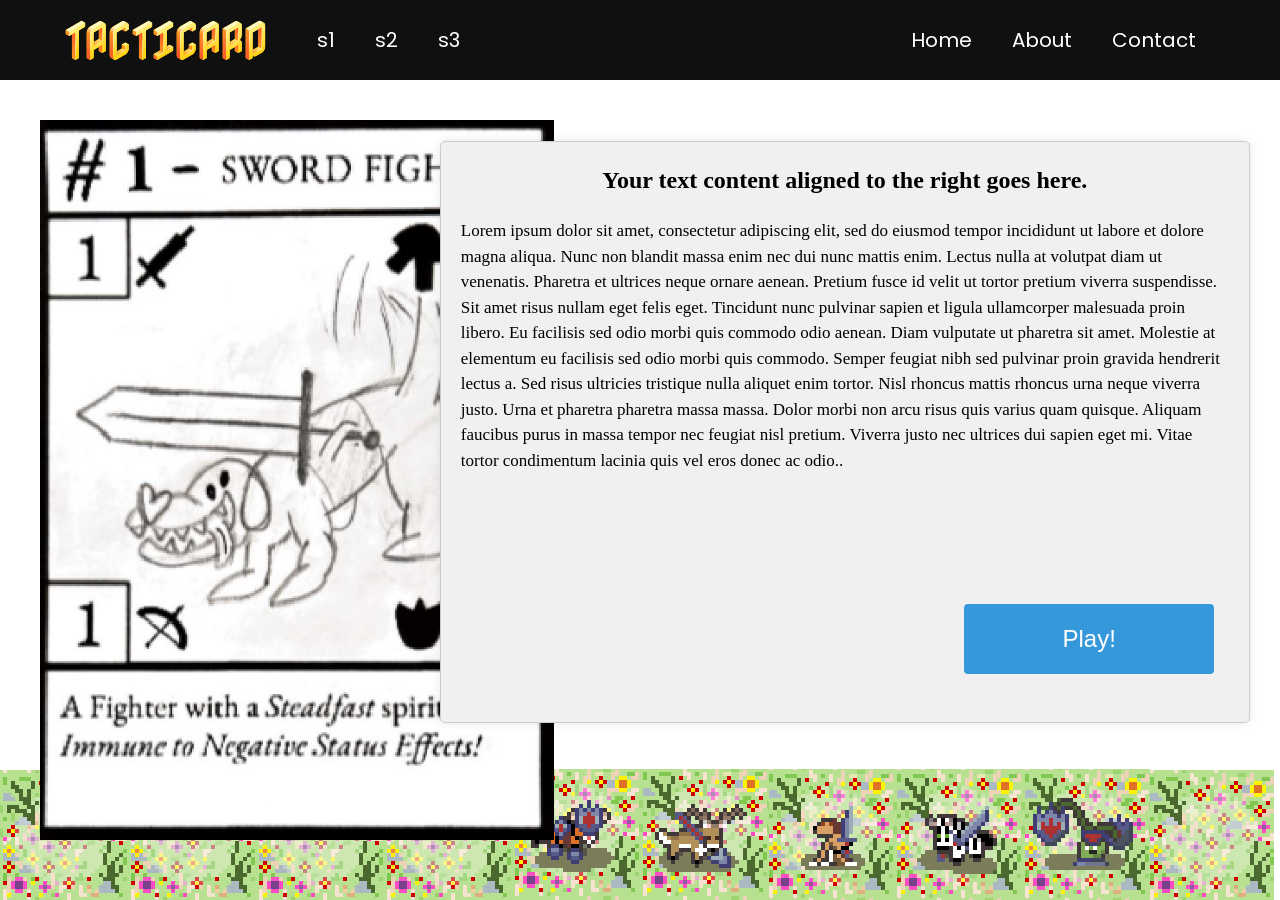
<file: index.html>
<!--
    Name: Ivu
    Date: 17/3/2023
    
    Page: Home
-->

<!DOCTYPE html>
<html lang="en">
<head>
    <meta charset="UTF-8">
    <meta http-equiv="X-UA-Compatible" content="IE=edge">
    <meta name="viewport" content="width=device-width, initial-scale=1.0">
    <title>Tacticard: Home</title>  <!--title of the google page    // maybe rename idk-->
    <meta name="description" content="put your description here, keywords, searches, marketing, etc.">

    <!--FONTS-->
    <link href="https://fonts.googleapis.com/css2?family=Nabla&display=swap" rel="stylesheet">  <!--logo-->
    <link href="https://fonts.googleapis.com/css2?family=Nabla&family=Poppins&display=swap" rel="stylesheet"> <!--nav_tabs-->

    <link rel="stylesheet" type="text/css" href="style.css">
</head>

<body>
    <!--NAVIGATION BAR-->
    <div class="header">
        <div class="inner_header">
            <div class="logo_container">
                <h1>TACTICARD</h1>
            </div>

            <ul class="navigation">
                <li><a href="ttc_website.html">Home</a></li>
                <li><a href="about.html">About</a></li>
                <li><a href="contact.html">Contact</a></li>
            </ul>

            <ul class="socials">
                <a>
                <li>s1</li></a>
                <a>
                <li>s2</li></a>
                <a>
                <li>s3</li></a>
            </ul>
        </div>
    </div>

    <!--MAIN AREA-->
    <div class="main_area">
        <span class="big_card_helper"></span>
        <img src="images/ttc_stock.jpg" alt="Big Tacticard Card" class="big_card">

        <img src="images/units_v2.gif" alt="pixel units v2" class="unit2_gif image_at_bottom">   <!--trying out gifs-->
        <img src="images/units_v1.gif" alt="pixel units v1" class="unit1_gif image_at_bottom">

        <!--theres no reason for these to be gifs im just brain ded-->
        <img src="images/grass.gif" alt="grass" class="grass">
        <img src="images/grass.gif" alt="grass" class="grass2">
        <img src="images/grass.gif" alt="grass" class="grass3">

        <div class="text_container">
            <!-- Content aligned to the right -->
            <div class="text_title">
                <p>Your text content aligned to the right goes here.</p>
            </div>

            <!-- Other text content can be added here -->
            <p>Lorem ipsum dolor sit amet, consectetur adipiscing elit, sed do eiusmod tempor incididunt ut labore et dolore magna aliqua. Nunc non blandit massa enim nec dui nunc mattis enim. Lectus nulla at volutpat diam ut venenatis. Pharetra et ultrices neque ornare aenean. Pretium fusce id velit ut tortor pretium viverra suspendisse. Sit amet risus nullam eget felis eget. Tincidunt nunc pulvinar sapien et ligula ullamcorper malesuada proin libero. Eu facilisis sed odio morbi quis commodo odio aenean. Diam vulputate ut pharetra sit amet. Molestie at elementum eu facilisis sed odio morbi quis commodo. Semper feugiat nibh sed pulvinar proin gravida hendrerit lectus a. Sed risus ultricies tristique nulla aliquet enim tortor. Nisl rhoncus mattis rhoncus urna neque viverra justo. Urna et pharetra pharetra massa massa. Dolor morbi non arcu risus quis varius quam quisque. Aliquam faucibus purus in massa tempor nec feugiat nisl pretium. Viverra justo nec ultrices dui sapien eget mi. Vitae tortor condimentum lacinia quis vel eros donec ac odio..</p>
            <!--<br />
            <p>Lorem ipsum dolor sit amet, consectetur adipiscing elit, sed do eiusmod tempor incididunt ut labore et dolore magna aliqua. Tincidunt nunc pulvinar sapien et ligula ullamcorper malesuada proin libero. Eu facilisis sed odio morbi quis commodo odio aenean. </p>-->
        
            <button class="my-button">Play!</button>
        </div>
    </div>

</body>
</html>
</file>
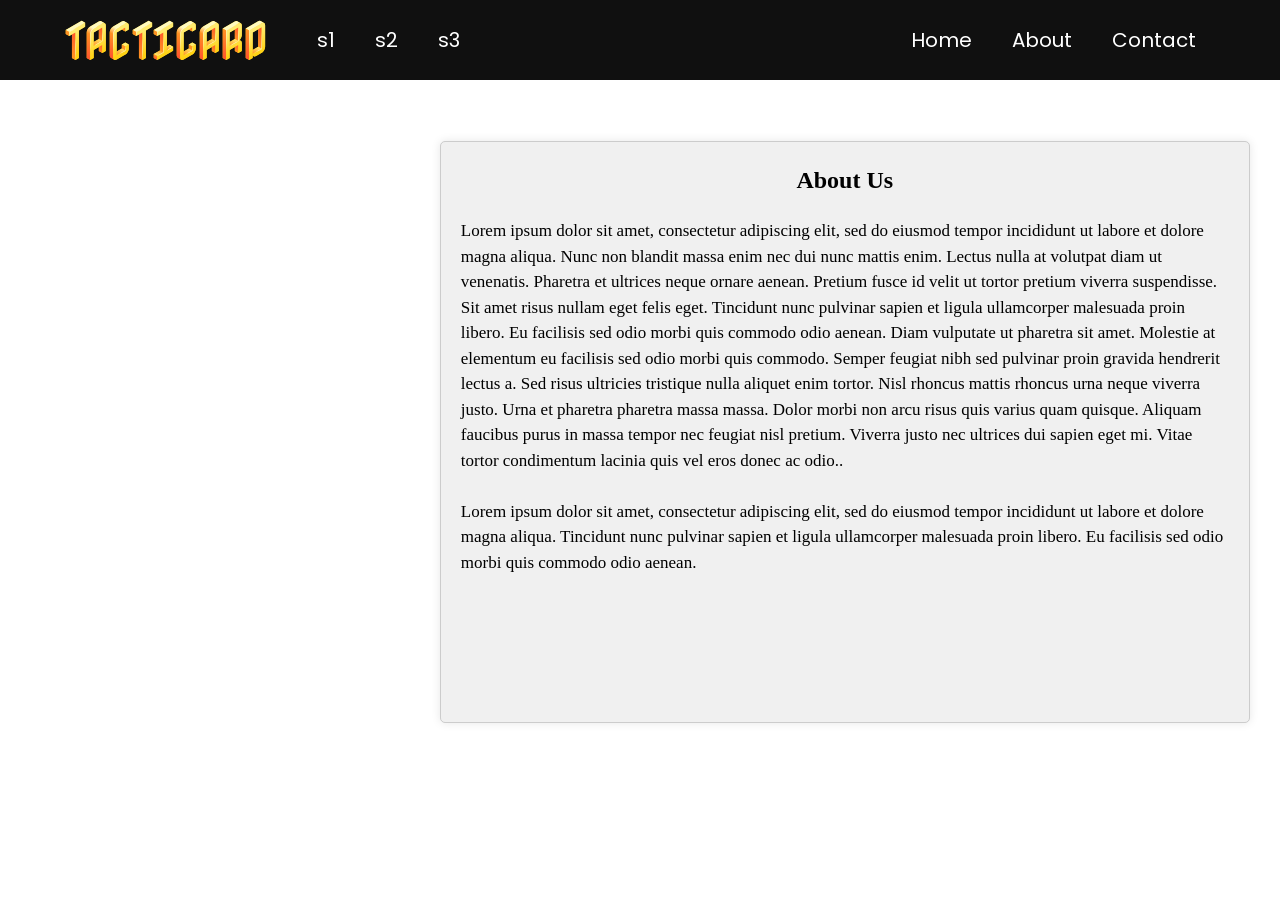
<file: about.html>
<!DOCTYPE html>
<html lang="en">
<head>
    <meta charset="UTF-8">
    <meta http-equiv="X-UA-Compatible" content="IE=edge">
    <meta name="viewport" content="width=device-width, initial-scale=1.0">
    <title>Tacticard: Home</title>  <!--title of the google page    // maybe rename idk-->
    <meta name="description" content="put your description here, keywords, searches, marketing, etc.">

    <!--FONTS-->
    <link href="https://fonts.googleapis.com/css2?family=Nabla&display=swap" rel="stylesheet">  <!--logo-->
    <link href="https://fonts.googleapis.com/css2?family=Nabla&family=Poppins&display=swap" rel="stylesheet"> <!--nav_tabs-->

    <link rel="stylesheet" type="text/css" href="style.css">
</head>

<body>
    <!--NAVIGATION BAR-->
    <div class="header">
        <div class="inner_header">
            <div class="logo_container">
                <h1>TACTICARD</h1>
            </div>

            <ul class="navigation">
                <li><a href="ttc_website.html">Home</a></li>
                <li><a href="about.html">About</a></li>
                <li><a href="contact.html">Contact</a></li>
            </ul>

            <ul class="socials">
                <a>
                <li>s1</li></a>
                <a>
                <li>s2</li></a>
                <a>
                <li>s3</li></a>
            </ul>
        </div>
    </div>

    <!--MAIN AREA-->
    <div class="main_area">
        <div class="text_container">
            <!-- Content aligned to the right -->
            <div class="text_title">
                <p>About Us</p>
            </div>

            <!-- Other text content can be added here -->
            <p>Lorem ipsum dolor sit amet, consectetur adipiscing elit, sed do eiusmod tempor incididunt ut labore et dolore magna aliqua. Nunc non blandit massa enim nec dui nunc mattis enim. Lectus nulla at volutpat diam ut venenatis. Pharetra et ultrices neque ornare aenean. Pretium fusce id velit ut tortor pretium viverra suspendisse. Sit amet risus nullam eget felis eget. Tincidunt nunc pulvinar sapien et ligula ullamcorper malesuada proin libero. Eu facilisis sed odio morbi quis commodo odio aenean. Diam vulputate ut pharetra sit amet. Molestie at elementum eu facilisis sed odio morbi quis commodo. Semper feugiat nibh sed pulvinar proin gravida hendrerit lectus a. Sed risus ultricies tristique nulla aliquet enim tortor. Nisl rhoncus mattis rhoncus urna neque viverra justo. Urna et pharetra pharetra massa massa. Dolor morbi non arcu risus quis varius quam quisque. Aliquam faucibus purus in massa tempor nec feugiat nisl pretium. Viverra justo nec ultrices dui sapien eget mi. Vitae tortor condimentum lacinia quis vel eros donec ac odio..</p>
            <br />
            <p>Lorem ipsum dolor sit amet, consectetur adipiscing elit, sed do eiusmod tempor incididunt ut labore et dolore magna aliqua. Tincidunt nunc pulvinar sapien et ligula ullamcorper malesuada proin libero. Eu facilisis sed odio morbi quis commodo odio aenean. </p>
        </div>
    </div>

</body>
</html>
</file>
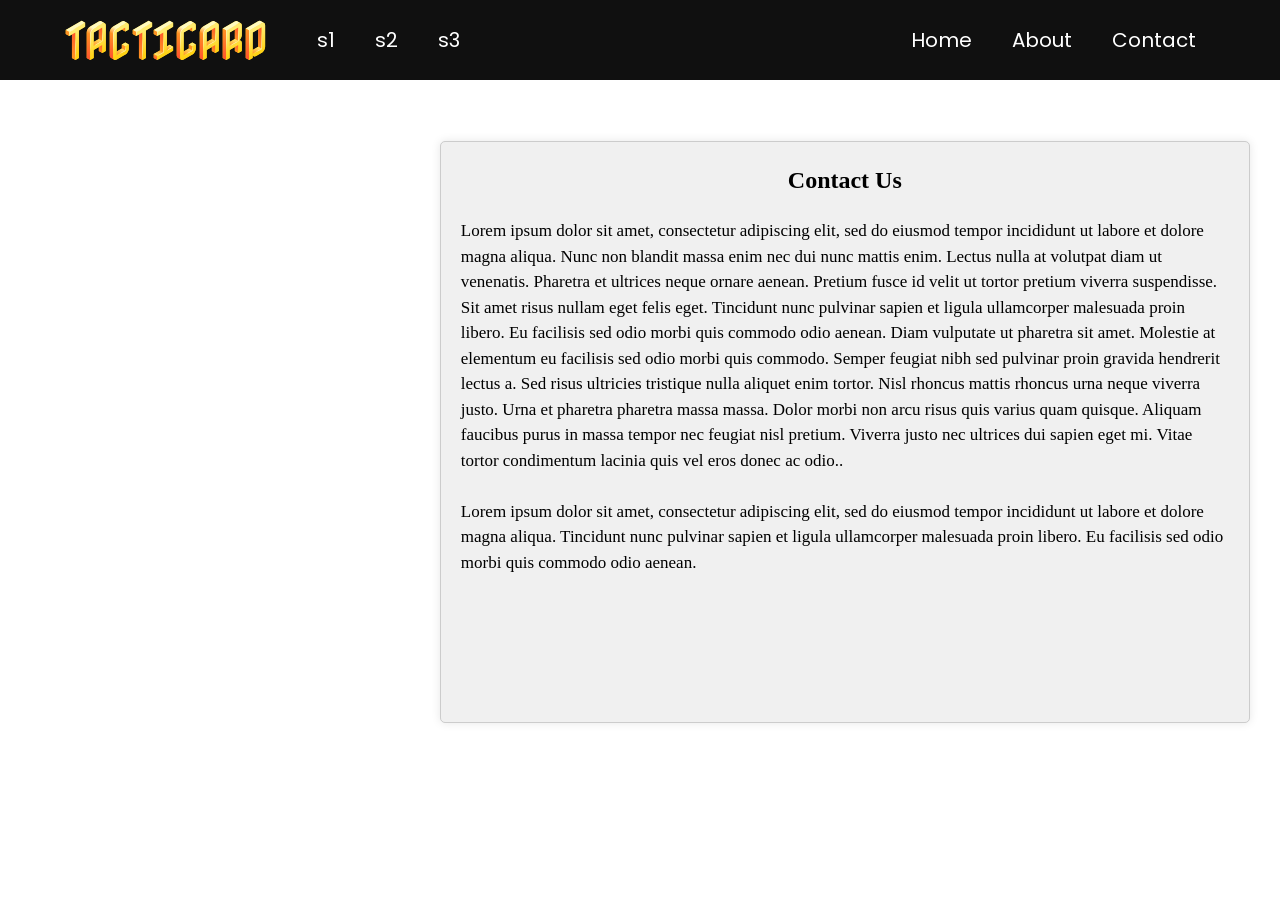
<file: contact.html>
<!DOCTYPE html>
<html lang="en">
<head>
    <meta charset="UTF-8">
    <meta http-equiv="X-UA-Compatible" content="IE=edge">
    <meta name="viewport" content="width=device-width, initial-scale=1.0">
    <title>Tacticard: Home</title>  <!--title of the google page    // maybe rename idk-->
    <meta name="description" content="put your description here, keywords, searches, marketing, etc.">

    <!--FONTS-->
    <link href="https://fonts.googleapis.com/css2?family=Nabla&display=swap" rel="stylesheet">  <!--logo-->
    <link href="https://fonts.googleapis.com/css2?family=Nabla&family=Poppins&display=swap" rel="stylesheet"> <!--nav_tabs-->

    <link rel="stylesheet" type="text/css" href="style.css">
</head>

<body>
    <!--NAVIGATION BAR-->
    <div class="header">
        <div class="inner_header">
            <div class="logo_container">
                <h1>TACTICARD</h1>
            </div>

            <ul class="navigation">
                <li><a href="ttc_website.html">Home</a></li>
                <li><a href="about.html">About</a></li>
                <li><a href="contact.html">Contact</a></li>
            </ul>

            <ul class="socials">
                <a>
                <li>s1</li></a>
                <a>
                <li>s2</li></a>
                <a>
                <li>s3</li></a>
            </ul>
        </div>
    </div>

    <!--MAIN AREA-->
    <div class="main_area">
        <div class="text_container">
            <!-- Content aligned to the right -->
            <div class="text_title">
                <p>Contact Us</p>
            </div>

            <!-- Other text content can be added here -->
            <p>Lorem ipsum dolor sit amet, consectetur adipiscing elit, sed do eiusmod tempor incididunt ut labore et dolore magna aliqua. Nunc non blandit massa enim nec dui nunc mattis enim. Lectus nulla at volutpat diam ut venenatis. Pharetra et ultrices neque ornare aenean. Pretium fusce id velit ut tortor pretium viverra suspendisse. Sit amet risus nullam eget felis eget. Tincidunt nunc pulvinar sapien et ligula ullamcorper malesuada proin libero. Eu facilisis sed odio morbi quis commodo odio aenean. Diam vulputate ut pharetra sit amet. Molestie at elementum eu facilisis sed odio morbi quis commodo. Semper feugiat nibh sed pulvinar proin gravida hendrerit lectus a. Sed risus ultricies tristique nulla aliquet enim tortor. Nisl rhoncus mattis rhoncus urna neque viverra justo. Urna et pharetra pharetra massa massa. Dolor morbi non arcu risus quis varius quam quisque. Aliquam faucibus purus in massa tempor nec feugiat nisl pretium. Viverra justo nec ultrices dui sapien eget mi. Vitae tortor condimentum lacinia quis vel eros donec ac odio..</p>
            <br />
            <p>Lorem ipsum dolor sit amet, consectetur adipiscing elit, sed do eiusmod tempor incididunt ut labore et dolore magna aliqua. Tincidunt nunc pulvinar sapien et ligula ullamcorper malesuada proin libero. Eu facilisis sed odio morbi quis commodo odio aenean. </p>
        </div>
    </div>

</body>
</html>
</file>
<file: style.css>
*{
    margin: 0;
    padding: 0;
    list-style: none;
    text-decoration: none;
}

.header
{
    width: 100%;
    height: 80px;
    display: block;
    background-color: #101010;
}

.inner_header
{
    width: 90%;
    height: 100%;
    display: block;
    margin: 0 auto;
}

.logo_container
{
    height: 100%;
    display: table;
    float: left;
}

.logo_container h1
{
    color: white;
    height: 100%;
    display: table-cell;
    vertical-align: middle;
    font-family: 'Nabla', cursive;
    font-size: 40px;
}

.navigation
{
    float: right;
    height: 100%;
}

.navigation li
{
    height: 100%;
    display: table;
    float: left;
    padding: 0px 20px;
}

.navigation li a
{
    display: table-cell;
    vertical-align: middle;
    height: 100%;
    color: white;
    font-family: 'Poppins', sans-serif;
    font-size: 20px;
}

/*psudo selector*/
.navigation a:last-child
{
    padding-right: 0;
}

.socials
{
    float: left;
    height: 100%;
}

.socials a
{
    height: 100%;
    display: table;
    float: left;
    padding: 0px 20px;
}

.socials a li
{
    display: table-cell;
    vertical-align: middle;
    height: 100%;
    color: white;
    font-family: 'Poppins', sans-serif;
    font-size: 20px;
}

.socials a:first-child
{
    padding-left: 50px;
}

body {
    margin: 0;
    padding: 0;
    overflow-x: hidden; /* Hide horizontal scrollbar */
}

.main_area {
    height: 100%;
    width: 100%;
    margin: 40px 0; /* Equal margin space on top and bottom, no right or left margin */
    padding: 0;
    overflow: hidden;
    display: flex;
    justify-content: flex-start; /* Align content to the left */
    align-items: center; /* Center vertically */
}

.big_card_helper {
    padding: 20px; /* Add padding to create space */
}

.big_card {
    max-width: 100%; /* Ensure the image doesn't exceed the container width */
    max-height: 80vh; /* Limit the image height to 80% of the viewport height */
    width: auto; /* Let the width adjust automatically */
    height: auto; /* Let the height adjust automatically */
}

/* idk how to do this efficiently yet*/
.grass {
    position: fixed;
    bottom: 0;
    left: 0px; /* Adjust the value to change the horizontal position */
    z-index: -2;
}

.grass2 {
    position: fixed;
    bottom: 0;
    left: 635px; /* Adjust the value to change the horizontal position */
    z-index: -2;
}

.grass3 {
    position: fixed;
    bottom: 0;
    left: 1350px; /* Adjust the value to change the horizontal position */
    z-index: -2;
}

.unit1_gif {
    left: 60%; /*Position it 50% from the left of the parent container */
    z-index: -1; /* Send this element to the back */
}

.unit2_gif {
    left: 40%; /*Position it 50% from the left of the parent container */
    z-index: -1; /* Send this element to the back */
}

.image_at_bottom {
    position: absolute; /* Position the image absolutely within the body */
    bottom: 0; /* Position it at the bottom of the viewport */
    max-width: 100%; /* Ensure the image doesn't exceed the viewport width */
    max-height: 100vh; /* Limit the image height to the viewport height */
}

.text_container {
    /* Container styles */
    background-color: #f0f0f0;
    padding: 20px;
    border: 1px solid #ccc;
    border-radius: 5px;
    box-shadow: 0 0 10px rgba(0, 0, 0, 0.1);
    font-size: 17px; /* Increase the font size */
    text-align: left; /* Align the content to the right */
    line-height: 1.5; /* Adjust line height (e.g., 1.5 times the font size) */


    /* CAN PROLLY MAKE THIS BOTTOM THING A REUSABLE CLASS*/

    /* Adjust the size of the container */
    width: 60%; /* Adjust the width as needed */
    height: 60%; /* Adjust the height as needed */

    /* Adjust the position of the container */
    position: absolute;
    top: 48%; /* Adjust the vertical position (centered vertically) */
    left: 66%; /* Adjust the horizontal position (centered horizontally) */
    transform: translate(-50%, -50%); /* Center the container */
}

.text_title {
    /* Styles for content aligned to the right */
    text-align: center; /* Align the content to the left */
    margin-bottom: 20px; /* Add some spacing between the content and other content */
    font-size: 24px; /* Increase the font size */
    font-weight: bold; /* Make the text bold */
}

.my-button {
    background-color: #3498db;
    color: white;
    border: none;
    padding: 10px 20px;
    text-align: center;
    text-decoration: none;
    display: inline-block;
    font-size: 24px;
    margin: 4px 2px;
    cursor: pointer;
    border-radius: 4px;

    /* Positioning properties */
    position: absolute; /* Allows precise positioning */
    top: 85%; /* Vertically center the button within its containing element */
    left: 80%; /* Horizontally center the button within its containing element */
    transform: translate(-50%, -50%); /* Center the button precisely */

    /* Size properties */
    width: 250px; /* Set the width of the button */
    height: 70px; /* Set the height of the button */
}

@media screen and (max-width: 768px) {
    /* Adjustments for smaller screens */
    .main_area {
        margin: 20px 0 20px 10px; /* Adjust margins for smaller screens */
    }
}
</file>
